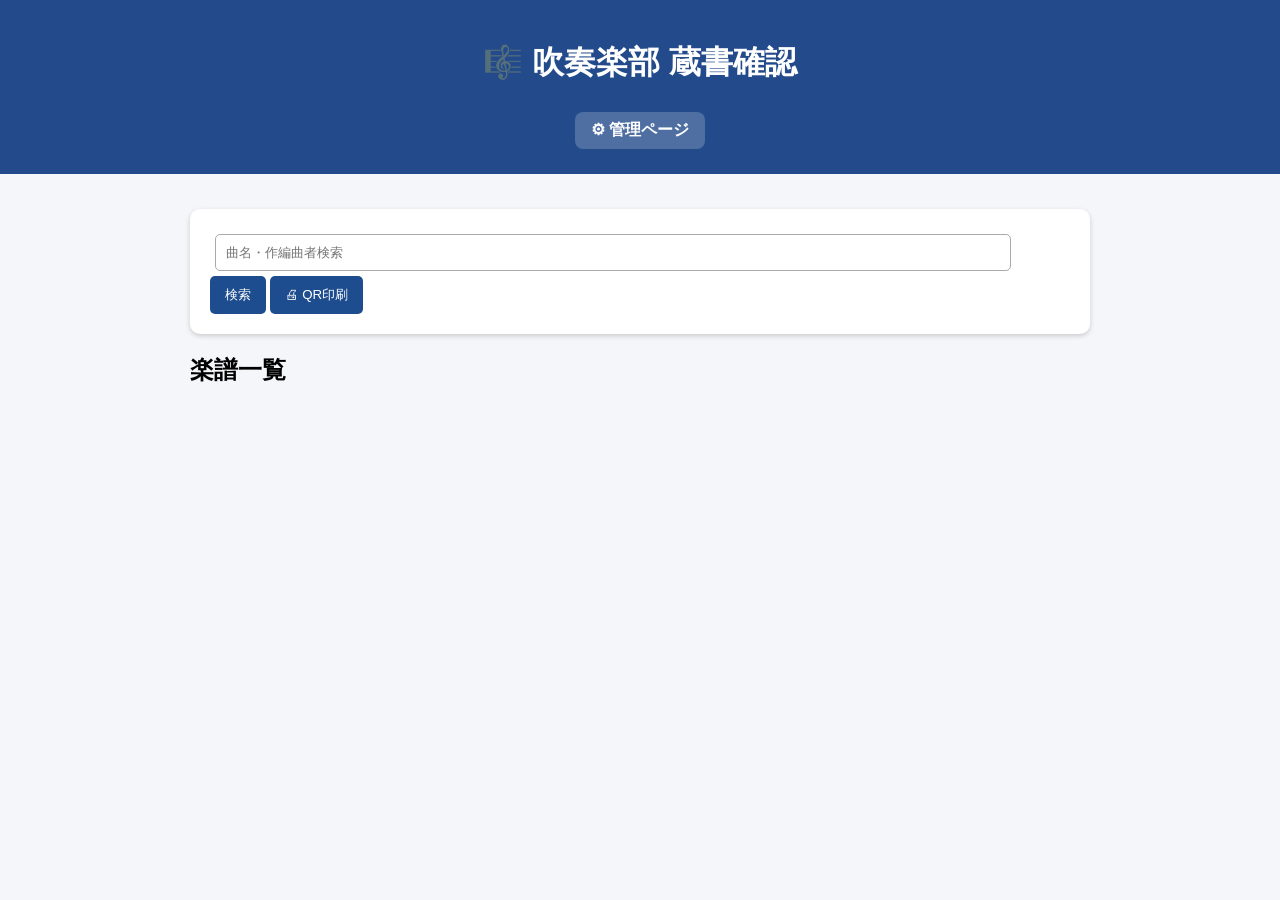
<file: index.html>
<!DOCTYPE html>
<html lang="ja">

<head>

<meta charset="UTF-8">
<meta name="viewport" content="width=device-width, initial-scale=1.0">

<title>吹奏楽部 蔵書確認</title>

<link rel="stylesheet" href="style.css">

</head>


<body>


<header>

<h1>🎼 吹奏楽部 蔵書確認</h1>

<a href="admin.html" class="nav-button">
⚙ 管理ページ
</a>

</header>



<main>


<div class="card">

<input id="search"
placeholder="曲名・作編曲者検索">

<button onclick="searchBook()">
検索
</button>


<button onclick="printSelectedQR()">
🖨 QR印刷
</button>

</div>



<h2>楽譜一覧</h2>


<div id="list"></div>


</main>




<script src="config.js"></script>


<script>


let books=[];



async function loadBooks(){


let res =
await fetch(API_URL);



books =
await res.json();



display();


}




function display(data=books){


let area =
document.getElementById("list");


area.innerHTML="";



data.forEach(book=>{


area.innerHTML+=`

<div class="card">


<input type="checkbox"
class="qr-select"
value="${book.id}">


<h2>

<a href="detail.html?id=${book.id}">

${book.title}

</a>

</h2>


<p>
出版社：
${book.publisher}
</p>


<p>
作曲：
${book.composer}
</p>


<p>
編曲：
${book.arranger}
</p>


</div>

`;

});


}





function searchBook(){


let word =
document.getElementById("search").value;


display(

books.filter(b=>

b.title.includes(word)
||
b.composer.includes(word)
||
b.arranger.includes(word)

)

);


}







function printSelectedQR(){


let checks =
document.querySelectorAll(
".qr-select:checked"
);



let html=`


<html>

<head>

<style>

.container{

display:grid;

grid-template-columns:repeat(5,1fr);

gap:15px;

}


.label{

text-align:center;

font-size:11px;

}


.label img{

width:80px;

}


</style>

</head>

<body>

<div class="container">

`;



checks.forEach(c=>{


let b =
books.find(
x=>x.id==c.value
);



let url =
location.href.replace(
"index.html",
"detail.html"
)
+
"?id="
+
b.id;



html+=`

<div class="label">

<img src="https://api.qrserver.com/v1/create-qr-code/?size=80x80&data=${encodeURIComponent(url)}">

<br>

${b.title}

</div>

`;

});


html+=`

</div>

</body>

</html>

`;



let w=
window.open("");

w.document.write(html);

w.document.close();


setTimeout(()=>w.print(),500);


}




loadBooks();


</script>


</body>

</html>
</file>
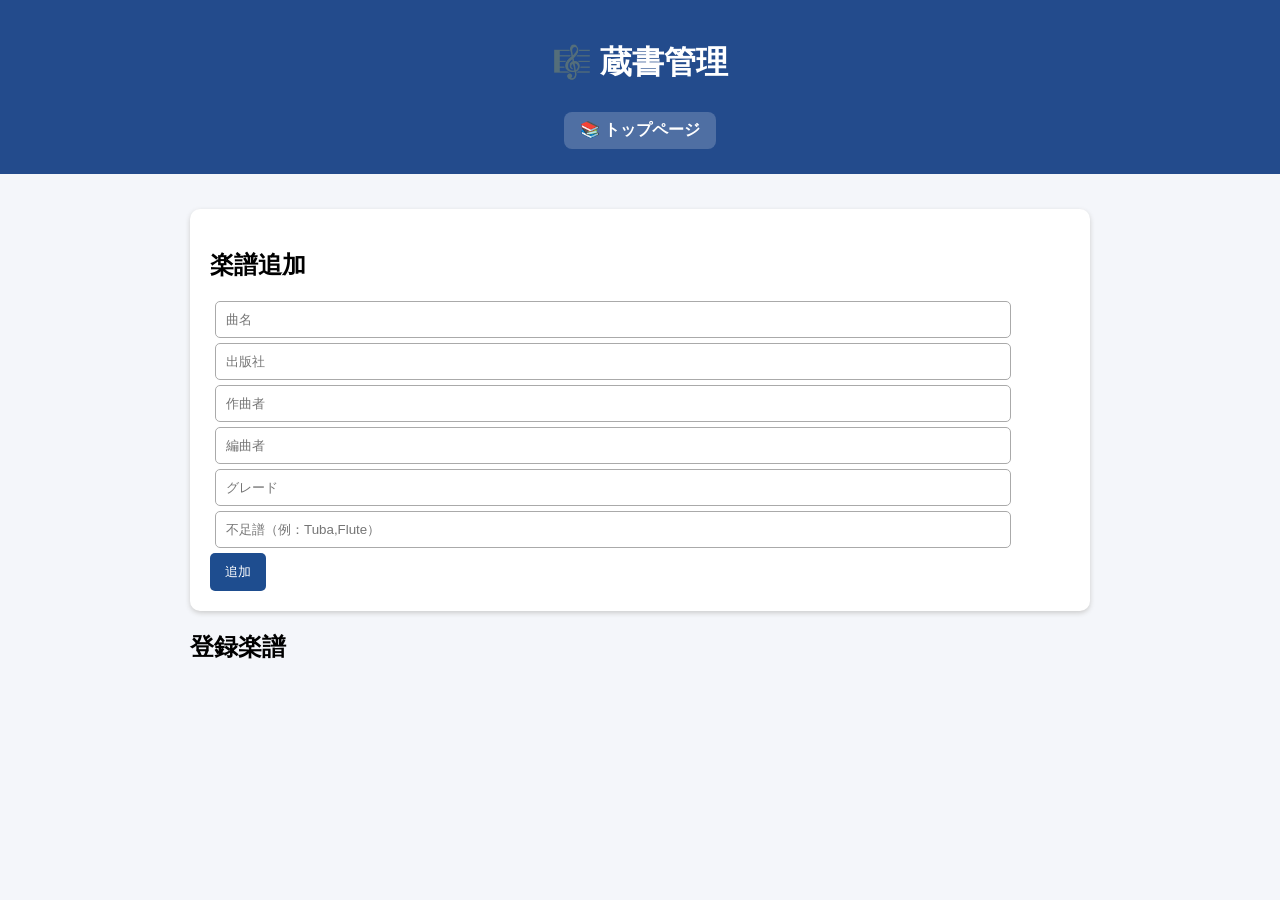
<file: admin.html>
<!DOCTYPE html>
<html lang="ja">

<head>

<meta charset="UTF-8">
<meta name="viewport" content="width=device-width, initial-scale=1.0">

<title>吹奏楽部 蔵書管理</title>

<link rel="stylesheet" href="style.css">

</head>


<body>


<header>

<h1>🎼 蔵書管理</h1>


<a href="index.html" class="nav-button">
📚 トップページ
</a>


</header>



<main>



<section class="card">


<h2 id="formTitle">
楽譜追加
</h2>



<input id="title"
placeholder="曲名">


<input id="publisher"
placeholder="出版社">


<input id="composer"
placeholder="作曲者">


<input id="arranger"
placeholder="編曲者">


<input id="difficulty"
placeholder="グレード">


<input id="missing"
placeholder="不足譜（例：Tuba,Flute）">



<button onclick="saveBook()">

追加

</button>


</section>





<h2>
登録楽譜
</h2>



<div id="list"></div>



</main>





<script src="config.js"></script>


<script>


let books=[];


let editId =
new URLSearchParams(location.search)
.get("id");






async function loadBooks(){


let res =
await fetch(API_URL);



books =
await res.json();



display();



if(editId){

loadEdit();

}


}








function display(){



let area =
document.getElementById("list");


area.innerHTML="";



books.forEach(book=>{


let url =

location.href
.replace(
"admin.html",
"detail.html"
)

+
"?id="
+
book.id;



area.innerHTML+=`


<div class="card">


<h3>

${book.title}

</h3>


<p>
出版社：
${book.publisher}
</p>


<p>
作曲：
${book.composer}
</p>


<p>
編曲：
${book.arranger}
</p>



<img

src="https://api.qrserver.com/v1/create-qr-code/?size=80x80&data=${encodeURIComponent(url)}"

>


<br>



<a href="detail.html?id=${book.id}">

<button>
詳細
</button>

</a>



<a href="admin.html?id=${book.id}">

<button>
編集
</button>

</a>



<button onclick="deleteBook('${book.id}')">

削除

</button>



</div>



`;



});



}









function loadEdit(){



let book =

books.find(

b=>String(b.id)
===
String(editId)

);



if(!book){

return;

}



document.getElementById("formTitle")
.innerText="楽譜編集";



title.value =
book.title;


publisher.value =
book.publisher;


composer.value =
book.composer;


arranger.value =
book.arranger;


difficulty.value =
book.difficulty;


missing.value =
book.missing;



}









async function saveBook(){



let data={



title:
document.getElementById("title").value,


publisher:
document.getElementById("publisher").value,


composer:
document.getElementById("composer").value,


arranger:
document.getElementById("arranger").value,


difficulty:
document.getElementById("difficulty").value,


missing:
document.getElementById("missing").value



};





if(data.title==""){


alert("曲名を入力してください");


return;


}






if(editId){


data.action="update";

data.id=editId;


}else{


data.action="add";


}





await fetch(

API_URL,

{


method:"POST",


mode:"no-cors",


body:

JSON.stringify(data)


}

);



alert(

editId ?

"更新しました"

:

"追加しました"

);



location.href="admin.html";



}









async function deleteBook(id){



if(
!confirm("削除しますか？")
){

return;

}





await fetch(

API_URL,

{


method:"POST",


mode:"no-cors",


body:

JSON.stringify({

action:"delete",

id:id

})


}

);



alert("削除しました");


loadBooks();



}






loadBooks();



</script>


</body>

</html>
</file>
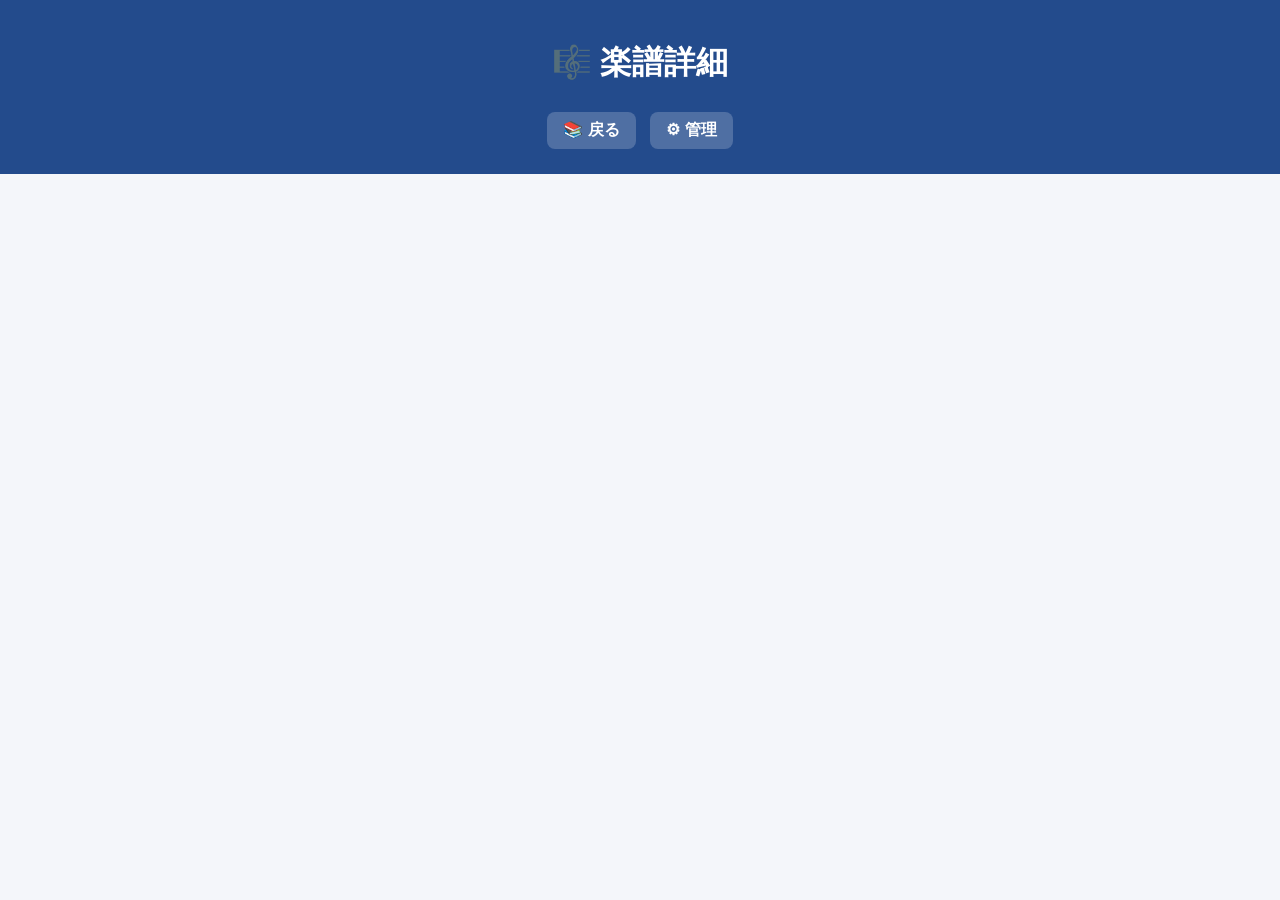
<file: detail.html>
<!DOCTYPE html>
<html lang="ja">

<head>

<meta charset="UTF-8">

<meta name="viewport" content="width=device-width,initial-scale=1.0">

<title>楽譜詳細</title>

<link rel="stylesheet" href="style.css">

</head>


<body>


<header>

<h1>🎼 楽譜詳細</h1>


<a href="index.html" class="nav-button">
📚 戻る
</a>


<a href="admin.html" class="nav-button">
⚙ 管理
</a>

</header>



<main>


<div id="detail"></div>


</main>



<script src="config.js"></script>


<script>


async function load(){


let books =
await fetch(API_URL)
.then(r=>r.json());



let id =
new URLSearchParams(location.search)
.get("id");



let b =
books.find(
x=>x.id==id
);



document.getElementById("detail")
.innerHTML=`

<div class="card">


<h1>
${b.title}
</h1>


<p>
出版社：
${b.publisher}
</p>


<p>
作曲者：
${b.composer}
</p>


<p>
編曲者：
${b.arranger}
</p>


<h2>
不足譜
</h2>


<p>
${b.missing || "なし"}
</p>



</div>

`;



}


load();


</script>


</body>

</html>
</file>
<file: style.css>
body{
font-family:
"Yu Gothic",
sans-serif;
margin:0;
background:#f5f7fb;
}


header{
background:#1e4d8f;
color:white;
padding:20px;
text-align:center;
}


main{
padding:20px;
max-width:900px;
margin:auto;
}


input{
padding:10px;
margin:5px;
border-radius:5px;
border:1px solid #aaa;
}


button{
padding:10px 15px;
background:#1e4d8f;
color:white;
border:none;
border-radius:5px;
cursor:pointer;
}


.card{

background:white;
padding:15px;
margin:10px 0;
border-radius:10px;
box-shadow:0 2px 5px #ccc;

}


.parts span{

display:inline-block;
padding:5px;
margin:3px;
border-radius:5px;
background:#d9f2d9;

}


.parts .none{

background:#ffd6d6;

}


.add{

margin-top:40px;
background:white;
padding:20px;
border-radius:10px;

}


@media(max-width:600px){

input{
width:90%;
}

button{
width:100%;
margin-top:5px;
}

}

body{
font-family:"Yu Gothic",sans-serif;
background:#f4f6fa;
margin:0;
}


header{
background:#234b8c;
color:white;
padding:20px;
text-align:center;
}


main{
max-width:900px;
margin:auto;
padding:20px;
}


.card{
background:white;
padding:20px;
margin:15px 0;
border-radius:10px;
}


a{
text-decoration:none;
color:#234b8c;
}


.missing{
color:red;
font-weight:bold;
}

textarea{

width:90%;
height:80px;
padding:10px;
margin:5px;

}


.card input{

display:block;
width:90%;

}

.nav-button{

display:inline-block;

background:#ffffff33;

color:white;

padding:8px 16px;

border-radius:8px;

text-decoration:none;

margin:5px;

font-weight:bold;

}
</file>
